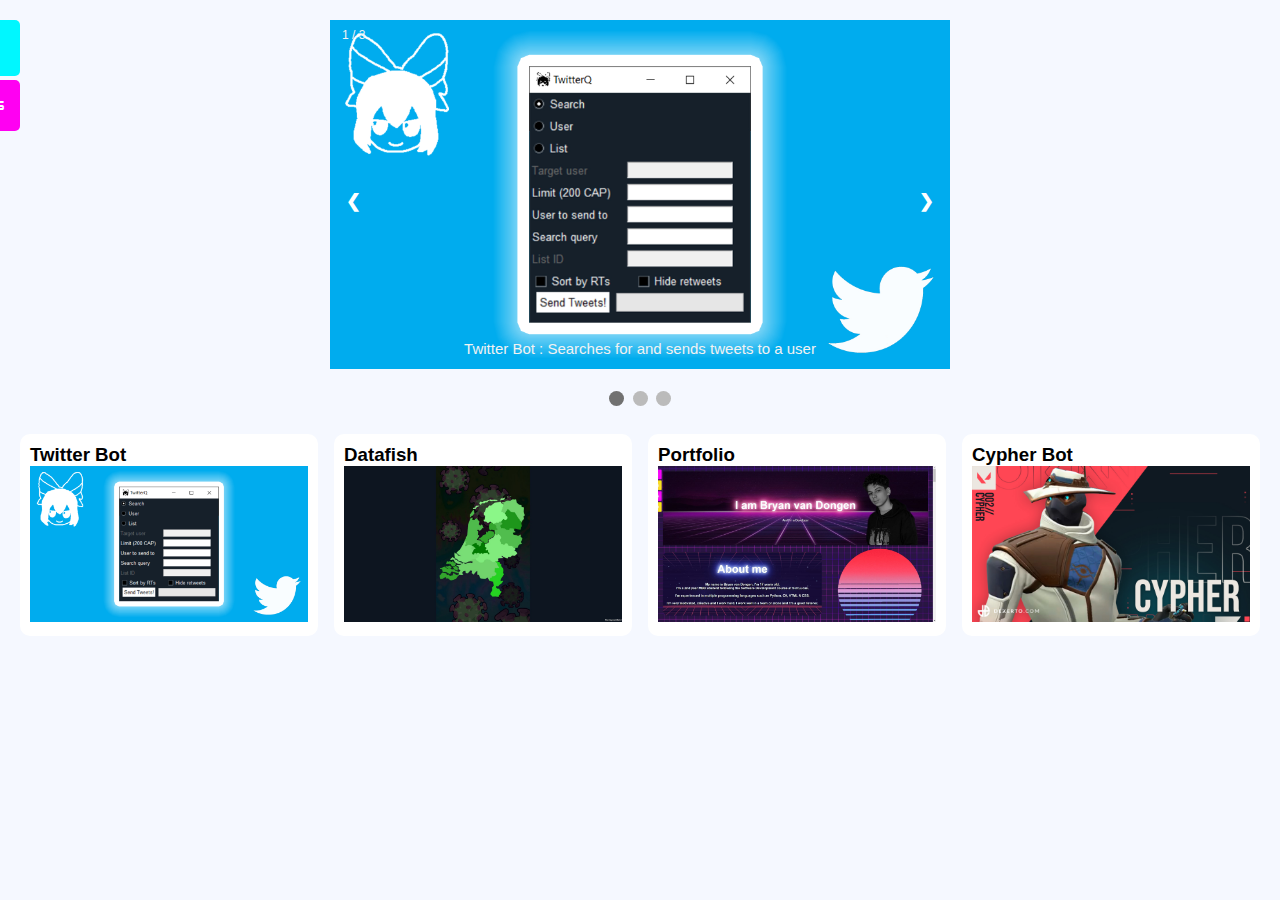
<file: projects.html>
<!DOCTYPE html>
<html lang=en></html>
<head>
    <meta charset="utf-8">
    <meta name="viewport" content="width=device-width, initial-scale=1">
    <title>Projects</title>
    <link href='https://fonts.googleapis.com/css?family=Aldrich' rel='stylesheet'>
</head>

<body>
    <link rel="stylesheet" href="HighVoltage.css">  
</body>

<style>

</style>

<div id="mySidenav" class="sidenav">
  <a href="index.html" id="about" style="font-family: 'Aldrich';">About</a>
  <a href="projects.html" id="projects" style="font-family: 'Aldrich'; font-size: 16px;">Projects</a>
</div>

<!-- Slideshow container -->
<div class="slideshow-container" style="width: 50%;">

  <!-- Full-width images with number and caption text -->
  <div class="mySlides fade">
    <div class="numbertext">1 / 3</div>
    <a href="projects/twitterbot.html"><img src="images/projects/twitterbot.jpg" alt="twitterbot img" style="width:100%"></a>
    <div class="text">Twitter Bot : Searches for and sends tweets to a user</div>
  </div>

  <div class="mySlides fade">
    <div class="numbertext">2 / 3</div>
    <a href="projects/datafish.html"><img src="images/projects/datafish.JPG" alt="datafish img" style="width:100%"></a>
    <div class="text">Datafish : Visualizes information about covid-19 in the netherlands</div>
  </div>

  <div class="mySlides fade">
    <div class="numbertext">3 / 3</div>
    <a href="projects/portfolio.html"><img src="images/projects/portfolio.JPG" alt="portfolio img" style="width:100%"></a>
    <div class="text">Portfolio : The site you're currently on</div>
  </div>

  <!-- Next and previous buttons -->
  <a class="prev" onclick="plusSlides(-1)">&#10094;</a>
  <a class="next" onclick="plusSlides(1)">&#10095;</a>
</div>
<br>

<!-- The dots/circles -->
<div style="text-align:center">
  <span class="dot" onclick="currentSlide(1)"></span>
  <span class="dot" onclick="currentSlide(2)"></span>
  <span class="dot" onclick="currentSlide(3)"></span>
</div>

<!-- Portfolio Gallery Grid -->
<div class="row">
  <div class="column">
    <div class="content">
      <h3>Twitter Bot</h3>
      <a href="projects/twitterbot.html"><img src="images/projects/twitterbot.jpg" alt="twitterbot img" style="width:100%"></a>
    </div>
  </div>
  <div class="column">
    <div class="content">
      <h3>Datafish</h3>
      <a href="projects/datafish.html"><img src="images/projects/datafish.JPG" alt="datafish img" style="width:100%"></a>
    </div>
  </div>
  <div class="column">
    <div class="content">
      <h3>Portfolio</h3>
      <a href="projects/portfolio.html"><img src="images/projects/portfolio.JPG" alt="portfolio img" style="width:100%"></a>
    </div>
  </div>
  <div class="column">
    <div class="content">
      <h3>Cypher Bot</h3>
      <a href="projects/cypherbot.html"><img src="images/projects/cypher.jpg" alt="cypherbot" style="width:100%"></a>
    </div>
  </div>
</div>

<!-- END MAIN -->
</div>

<script>
  var slideIndex = 1;
showSlides(slideIndex);

// Next/previous controls
function plusSlides(n) {
  showSlides(slideIndex += n);
}

// Thumbnail image controls
function currentSlide(n) {
  showSlides(slideIndex = n);
}

function showSlides(n) {
  var i;
  var slides = document.getElementsByClassName("mySlides");
  var dots = document.getElementsByClassName("dot");
  if (n > slides.length) {slideIndex = 1}
  if (n < 1) {slideIndex = slides.length}
  for (i = 0; i < slides.length; i++) {
      slides[i].style.display = "none";
  }
  for (i = 0; i < dots.length; i++) {
      dots[i].className = dots[i].className.replace(" active", "");
  }
  slides[slideIndex-1].style.display = "block";
  dots[slideIndex-1].className += " active";
}
</script>
</file>
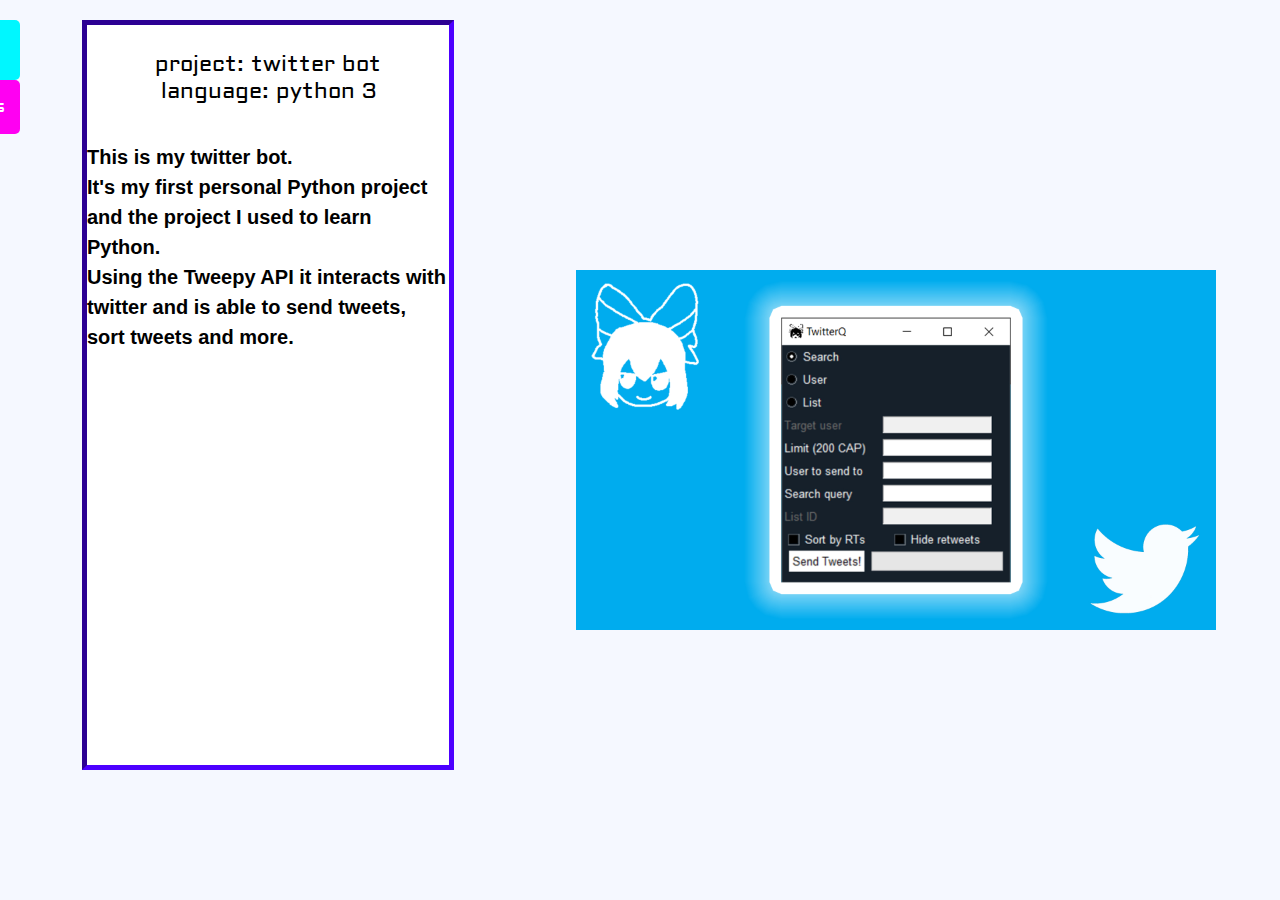
<file: twitterbot.html>
<!DOCTYPE html>
<html lang=en></html>
<head>
    <meta charset="utf-8">
    <meta name="viewport" content="width=device-width, initial-scale=1">
    <link rel="stylesheet" href="https://cdn.jsdelivr.net/npm/bootstrap@4.3.1/dist/css/bootstrap.min.css" integrity="sha384-ggOyR0iXCbMQv3Xipma34MD+dH/1fQ784/j6cY/iJTQUOhcWr7x9JvoRxT2MZw1T" crossorigin="anonymous">
    <script src="https://code.jquery.com/jquery-3.2.1.slim.min.js" integrity="sha384-KJ3o2DKtIkvYIK3UENzmM7KCkRr/rE9/Qpg6aAZGJwFDMVNA/GpGFF93hXpG5KkN" crossorigin="anonymous"></script>
    <script src="https://cdn.jsdelivr.net/npm/popper.js@1.12.9/dist/umd/popper.min.js" integrity="sha384-ApNbgh9B+Y1QKtv3Rn7W3mgPxhU9K/ScQsAP7hUibX39j7fakFPskvXusvfa0b4Q" crossorigin="anonymous"></script>
    <script src="https://cdn.jsdelivr.net/npm/bootstrap@4.0.0/dist/js/bootstrap.min.js" integrity="sha384-JZR6Spejh4U02d8jOt6vLEHfe/JQGiRRSQQxSfFWpi1MquVdAyjUar5+76PVCmYl" crossorigin="anonymous"></script>
    <link href='https://fonts.googleapis.com/css?family=Aldrich' rel='stylesheet'>
    <title>yogscast</title>
</head>

<body>
    <link rel="stylesheet" href="../HighVoltage.css"> 
    <div id="mySidenav" class="sidenav">
        <a href="../index.html" id="about" style="font-family: 'Aldrich';">About</a>
        <a href="../projects.html" id="projects" style="font-family: 'Aldrich'; font-size: 16px;">Projects</a>
      </div>

<div>
<img src="../images/projects/twitterbot.jpg" alt="twitterbot" class="center">
  </div>

<div class="projdiv">

    <h2 class="projhead">
        <br>
        project: twitter bot <br>
        language: python 3<br>
    </h2>

    <p class="projtext">
        <b>
            <br>
            This is my twitter bot. <br>
            It's my first personal Python project and the project I used to learn Python. <br>
            Using the Tweepy API it interacts with twitter and is able to send tweets, sort tweets and more.
        </b>
    </p>

</div>

</body>
</file>
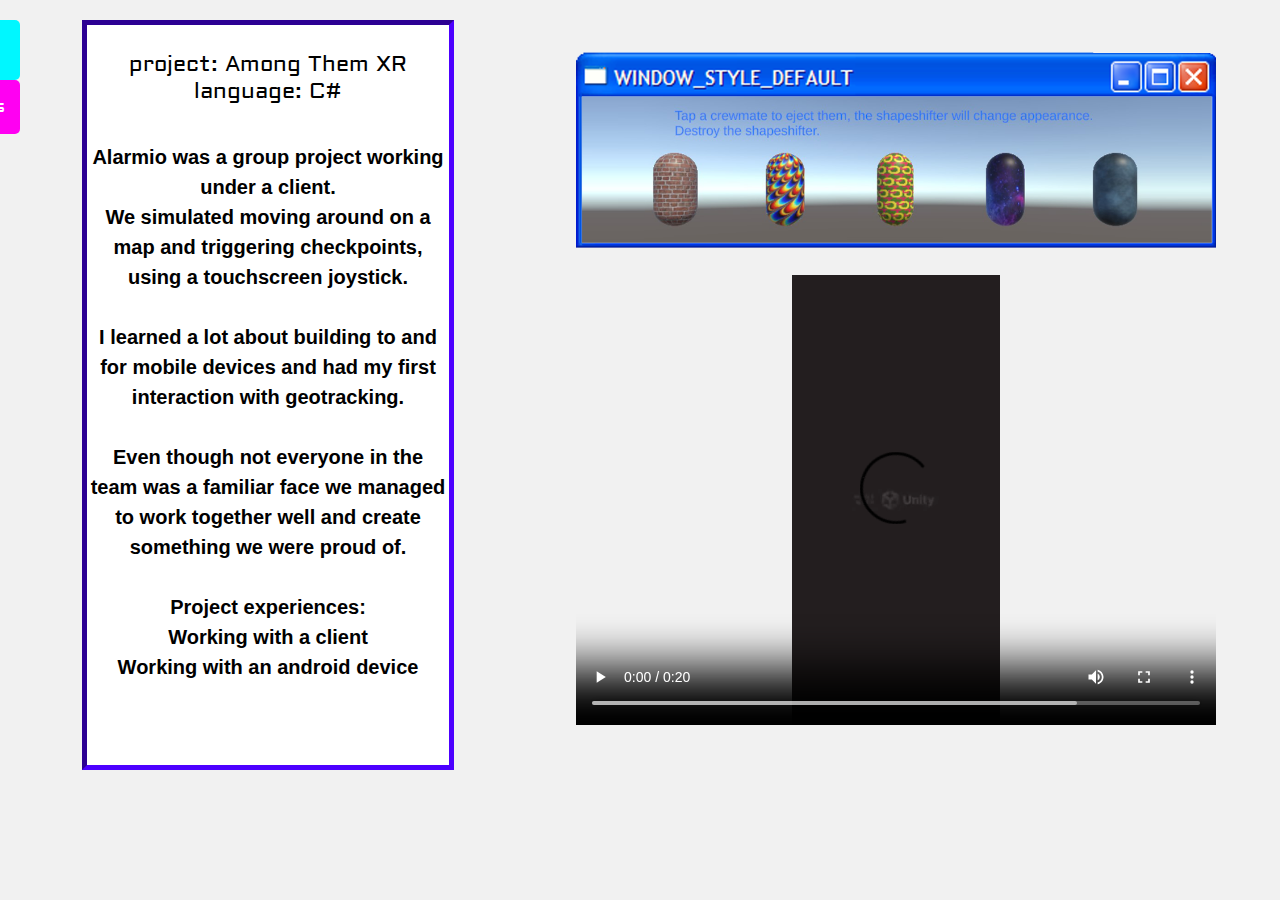
<file: projects/alarmio.html>
<!DOCTYPE html>
<html lang=en></html>
<head>
    <meta charset="utf-8">
    <meta name="viewport" content="width=device-width, initial-scale=1">
    <link rel="stylesheet" href="https://cdn.jsdelivr.net/npm/bootstrap@4.3.1/dist/css/bootstrap.min.css" integrity="sha384-ggOyR0iXCbMQv3Xipma34MD+dH/1fQ784/j6cY/iJTQUOhcWr7x9JvoRxT2MZw1T" crossorigin="anonymous">
    <script src="https://code.jquery.com/jquery-3.2.1.slim.min.js" integrity="sha384-KJ3o2DKtIkvYIK3UENzmM7KCkRr/rE9/Qpg6aAZGJwFDMVNA/GpGFF93hXpG5KkN" crossorigin="anonymous"></script>
    <script src="https://cdn.jsdelivr.net/npm/popper.js@1.12.9/dist/umd/popper.min.js" integrity="sha384-ApNbgh9B+Y1QKtv3Rn7W3mgPxhU9K/ScQsAP7hUibX39j7fakFPskvXusvfa0b4Q" crossorigin="anonymous"></script>
    <script src="https://cdn.jsdelivr.net/npm/bootstrap@4.0.0/dist/js/bootstrap.min.js" integrity="sha384-JZR6Spejh4U02d8jOt6vLEHfe/JQGiRRSQQxSfFWpi1MquVdAyjUar5+76PVCmYl" crossorigin="anonymous"></script>
    <link href='https://fonts.googleapis.com/css?family=Aldrich' rel='stylesheet'>
    <title>amongThem</title>
</head>

<body>
    <link rel="stylesheet" href="../HigherVoltage.css"> 
    <div id="mySidenav" class="sidenav">
        <a href="../index.html" id="about" style="font-family: 'Aldrich';">About</a>
        <a href="../projects.html" id="projects" style="font-family: 'Aldrich'; font-size: 16px;">Projects</a>
      </div>
    <div>
    <img src="../images/amongthem.png" alt="twitterbot" class="center" style="top: 150px;">
    <video src="../videos/alarmio.mp4" type="video/mp4" controls class="center" style="height: 50%; top: 500px;"></video>
    </div>

    <div class="projdiv">

        <h2 class="projhead">
            <br>
            project: Among Them XR <br>
            language: C#<br>
        </h2>

        <p class="projtext">
            <b>
                <br>
                Alarmio was a group project working under a client.<br>
                We simulated moving around on a map and triggering checkpoints, using a touchscreen joystick.<br><br>
                I learned a lot about building to and for mobile devices and had my first interaction with geotracking.<br>
                <br> Even though not everyone in the team was a familiar face we managed to work together well and create something we were proud of.
                <br><br><b>Project experiences:</b><br>
Working with a client<br>
Working with an android device

            
            </b>
        </p>

    </div>

</body>
</file>
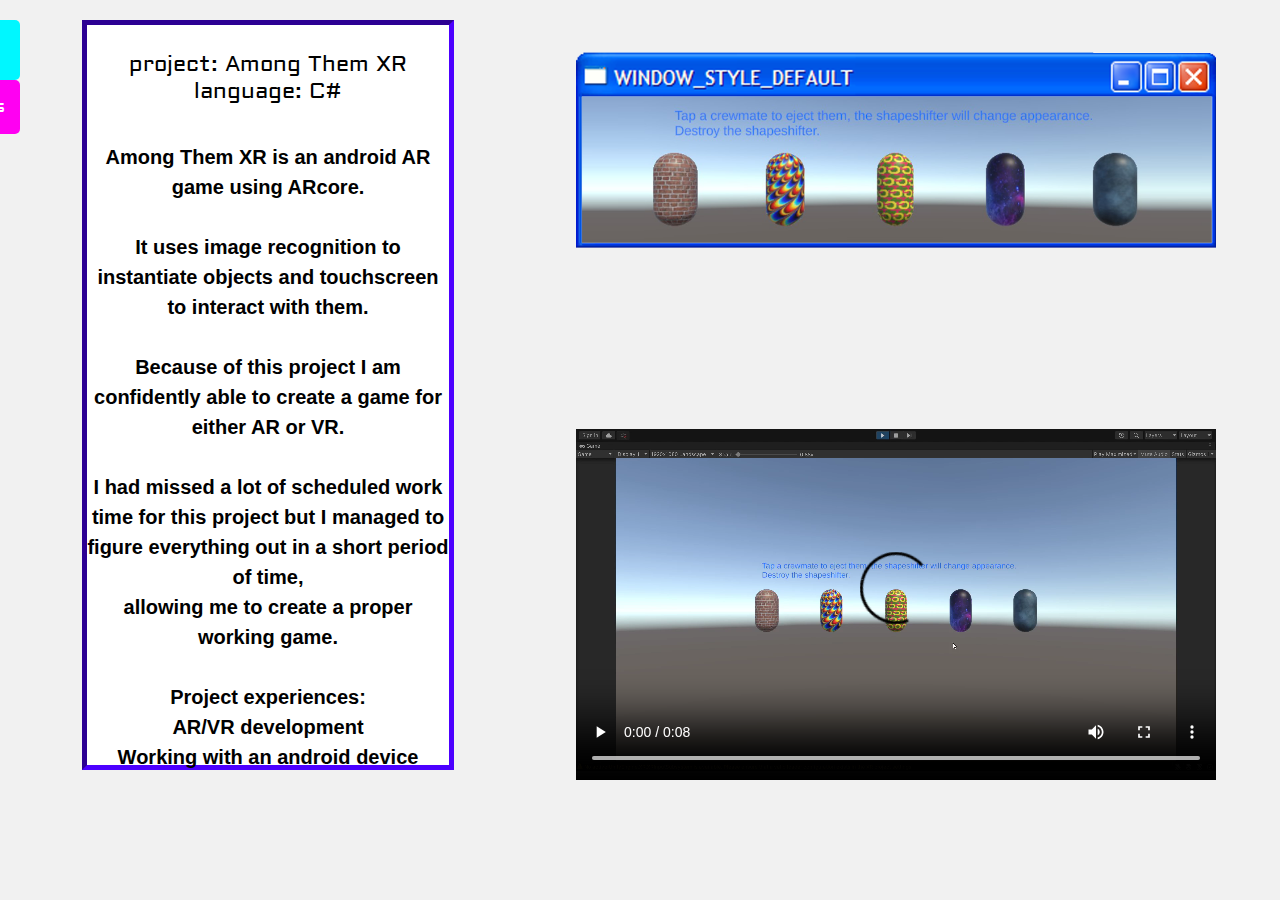
<file: projects/amongthem.html>
<!DOCTYPE html>
<html lang=en></html>
<head>
    <meta charset="utf-8">
    <meta name="viewport" content="width=device-width, initial-scale=1">
    <link rel="stylesheet" href="https://cdn.jsdelivr.net/npm/bootstrap@4.3.1/dist/css/bootstrap.min.css" integrity="sha384-ggOyR0iXCbMQv3Xipma34MD+dH/1fQ784/j6cY/iJTQUOhcWr7x9JvoRxT2MZw1T" crossorigin="anonymous">
    <script src="https://code.jquery.com/jquery-3.2.1.slim.min.js" integrity="sha384-KJ3o2DKtIkvYIK3UENzmM7KCkRr/rE9/Qpg6aAZGJwFDMVNA/GpGFF93hXpG5KkN" crossorigin="anonymous"></script>
    <script src="https://cdn.jsdelivr.net/npm/popper.js@1.12.9/dist/umd/popper.min.js" integrity="sha384-ApNbgh9B+Y1QKtv3Rn7W3mgPxhU9K/ScQsAP7hUibX39j7fakFPskvXusvfa0b4Q" crossorigin="anonymous"></script>
    <script src="https://cdn.jsdelivr.net/npm/bootstrap@4.0.0/dist/js/bootstrap.min.js" integrity="sha384-JZR6Spejh4U02d8jOt6vLEHfe/JQGiRRSQQxSfFWpi1MquVdAyjUar5+76PVCmYl" crossorigin="anonymous"></script>
    <link href='https://fonts.googleapis.com/css?family=Aldrich' rel='stylesheet'>
    <title>amongThem</title>
</head>

<body>
    <link rel="stylesheet" href="../HigherVoltage.css"> 
    <div id="mySidenav" class="sidenav">
        <a href="../index.html" id="about" style="font-family: 'Aldrich';">About</a>
        <a href="../projects.html" id="projects" style="font-family: 'Aldrich'; font-size: 16px;">Projects</a>
      </div>
    <div>
    <img src="../images/amongthem.png" alt="twitterbot" class="center" style="top: 150px;">
    <video src="../videos/sus.mp4" type="video/mp4" controls class="center" style="height: 40%; top: 600px;"></video>
    </div>

    <div class="projdiv">

        <h2 class="projhead">
            <br>
            project: Among Them XR <br>
            language: C#<br>
        </h2>

        <p class="projtext">
            <b>
                <br>
                Among Them XR is an android AR game using ARcore.<br><br>
                It uses image recognition to instantiate objects and touchscreen to interact with them.<br><br>
                Because of this project I am confidently able to create a game for either AR or VR.<br><br>
                I had missed a lot of scheduled work time for this project but I managed to figure everything out in a short period of time,<br> 
                allowing me to create a proper working game.

                
                <br><br><b>Project experiences:</b><br>
AR/VR development<br>
Working with an android device

            
            </b>
        </p>

    </div>

</body>
</file>
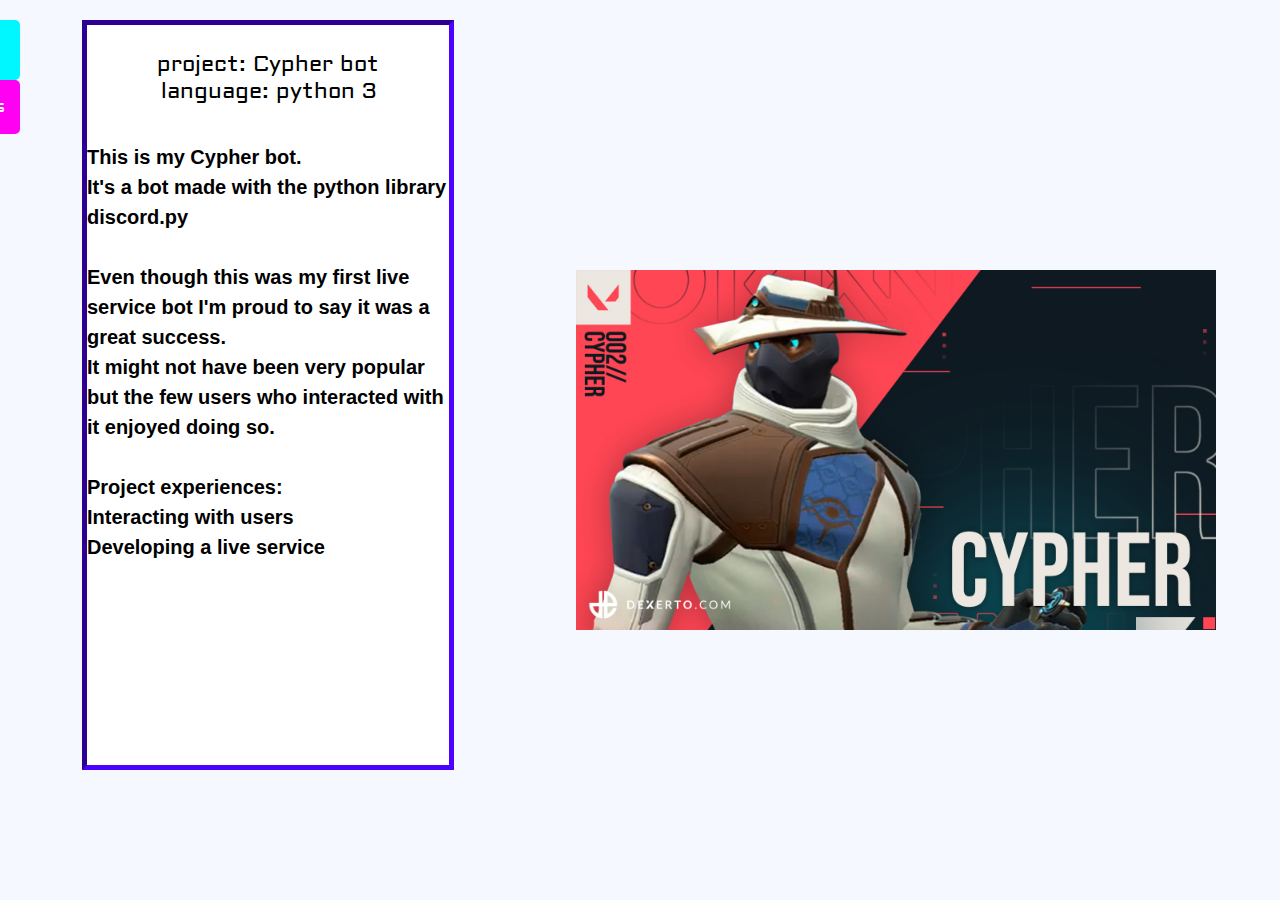
<file: projects/cypherbot.html>
<!DOCTYPE html>
<html lang=en></html>
<head>
    <meta charset="utf-8">
    <meta name="viewport" content="width=device-width, initial-scale=1">
    <link rel="stylesheet" href="https://cdn.jsdelivr.net/npm/bootstrap@4.3.1/dist/css/bootstrap.min.css" integrity="sha384-ggOyR0iXCbMQv3Xipma34MD+dH/1fQ784/j6cY/iJTQUOhcWr7x9JvoRxT2MZw1T" crossorigin="anonymous">
    <script src="https://code.jquery.com/jquery-3.2.1.slim.min.js" integrity="sha384-KJ3o2DKtIkvYIK3UENzmM7KCkRr/rE9/Qpg6aAZGJwFDMVNA/GpGFF93hXpG5KkN" crossorigin="anonymous"></script>
    <script src="https://cdn.jsdelivr.net/npm/popper.js@1.12.9/dist/umd/popper.min.js" integrity="sha384-ApNbgh9B+Y1QKtv3Rn7W3mgPxhU9K/ScQsAP7hUibX39j7fakFPskvXusvfa0b4Q" crossorigin="anonymous"></script>
    <script src="https://cdn.jsdelivr.net/npm/bootstrap@4.0.0/dist/js/bootstrap.min.js" integrity="sha384-JZR6Spejh4U02d8jOt6vLEHfe/JQGiRRSQQxSfFWpi1MquVdAyjUar5+76PVCmYl" crossorigin="anonymous"></script>
    <link href='https://fonts.googleapis.com/css?family=Aldrich' rel='stylesheet'>
    <title>yogscast</title>
</head>

<body>
    <link rel="stylesheet" href="../HighVoltage.css"> 
    <div id="mySidenav" class="sidenav">
        <a href="../index.html" id="about" style="font-family: 'Aldrich';">About</a>
        <a href="../projects.html" id="projects" style="font-family: 'Aldrich'; font-size: 16px;">Projects</a>
      </div>
<div>
<img src="../images/projects/cypher.jpg" alt="twitterbot" class="center">
  </div>

<div class="projdiv">

    <h2 class="projhead">
        <br>
        project: Cypher bot <br>
        language: python 3<br>
    </h2>

    <p class="projtext">
        <b>
            <br>
            This is my Cypher bot. <br>
            It's a bot made with the python library discord.py<br><br>
            Even though this was my first live service bot I'm proud to say it was a great success.<br>
            It might not have been very popular but the few users who interacted with it enjoyed doing so.
            <br><br><b>Project experiences:</b><br>
Interacting with users<br>
Developing a live service

        </b>
    </p>

</div>

</body>
</file>
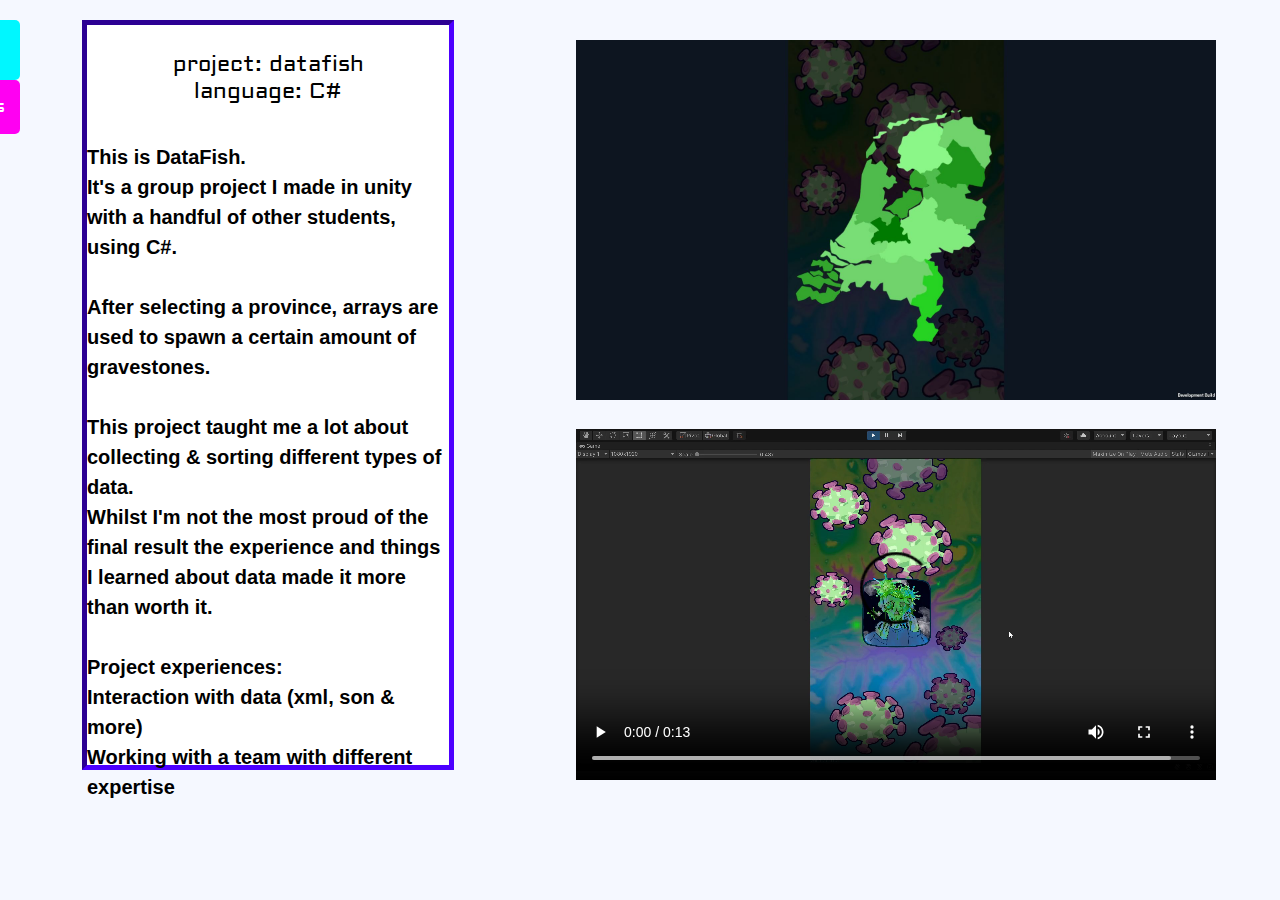
<file: projects/datafish.html>
<!DOCTYPE html>
<html lang=en></html>
<head>
    <meta charset="utf-8">
    <meta name="viewport" content="width=device-width, initial-scale=1">
    <link rel="stylesheet" href="https://cdn.jsdelivr.net/npm/bootstrap@4.3.1/dist/css/bootstrap.min.css" integrity="sha384-ggOyR0iXCbMQv3Xipma34MD+dH/1fQ784/j6cY/iJTQUOhcWr7x9JvoRxT2MZw1T" crossorigin="anonymous">
    <script src="https://code.jquery.com/jquery-3.2.1.slim.min.js" integrity="sha384-KJ3o2DKtIkvYIK3UENzmM7KCkRr/rE9/Qpg6aAZGJwFDMVNA/GpGFF93hXpG5KkN" crossorigin="anonymous"></script>
    <script src="https://cdn.jsdelivr.net/npm/popper.js@1.12.9/dist/umd/popper.min.js" integrity="sha384-ApNbgh9B+Y1QKtv3Rn7W3mgPxhU9K/ScQsAP7hUibX39j7fakFPskvXusvfa0b4Q" crossorigin="anonymous"></script>
    <script src="https://cdn.jsdelivr.net/npm/bootstrap@4.0.0/dist/js/bootstrap.min.js" integrity="sha384-JZR6Spejh4U02d8jOt6vLEHfe/JQGiRRSQQxSfFWpi1MquVdAyjUar5+76PVCmYl" crossorigin="anonymous"></script>
    <link href='https://fonts.googleapis.com/css?family=Aldrich' rel='stylesheet'>
    <title>yogscast</title>
</head>

<body>
    <link rel="stylesheet" href="../HighVoltage.css"> 
    <div id="mySidenav" class="sidenav">
        <a href="../index.html" id="about" style="font-family: 'Aldrich';">About</a>
        <a href="../projects.html" id="projects" style="font-family: 'Aldrich'; font-size: 16px;">Projects</a>
      </div>

<div>
    <img src="../images/projects/datafish.JPG" alt="twitterbot" class="center" style="top: 220px;">
    <video src="../videos/data.mp4" type="video/mp4" controls class="center" style="height: 40%; top: 600px;"></video>
  </div>

<div class="projdiv">

    <h2 class="projhead">
        <br>
        project: datafish <br>
        language: C#<br>
    </h2>

    <p class="projtext">
        <b>
            <br>
            This is DataFish. <br>
            It's a group project I made in unity with a handful of other students, using C#.<br><br>
            After selecting a province, arrays are used to spawn a certain amount of gravestones.<br><br>
            This project taught me a lot about collecting & sorting different types of data.<br>
            Whilst I'm not the most proud of the final result the experience and things I learned about data made it more than worth it.
            <br><br><b>Project experiences:</b><br>
Interaction with data (xml, son & more) <br>
Working with a team with different expertise 

        </b>
    </p>

</div>

</body>
</file>
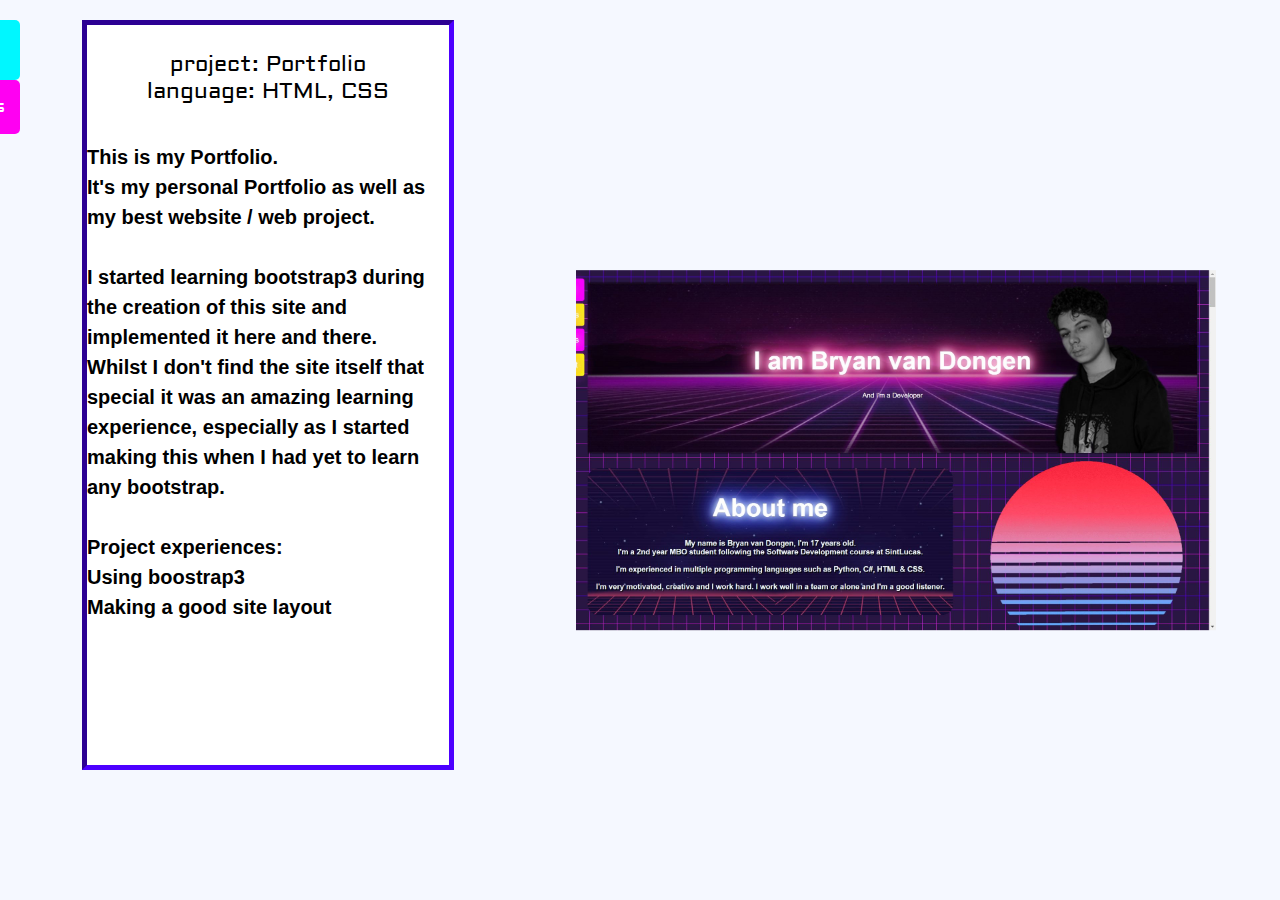
<file: projects/portfolio.html>
<!DOCTYPE html>
<html lang=en></html>
<head>
    <meta charset="utf-8">
    <meta name="viewport" content="width=device-width, initial-scale=1">
    <link rel="stylesheet" href="https://cdn.jsdelivr.net/npm/bootstrap@4.3.1/dist/css/bootstrap.min.css" integrity="sha384-ggOyR0iXCbMQv3Xipma34MD+dH/1fQ784/j6cY/iJTQUOhcWr7x9JvoRxT2MZw1T" crossorigin="anonymous">
    <script src="https://code.jquery.com/jquery-3.2.1.slim.min.js" integrity="sha384-KJ3o2DKtIkvYIK3UENzmM7KCkRr/rE9/Qpg6aAZGJwFDMVNA/GpGFF93hXpG5KkN" crossorigin="anonymous"></script>
    <script src="https://cdn.jsdelivr.net/npm/popper.js@1.12.9/dist/umd/popper.min.js" integrity="sha384-ApNbgh9B+Y1QKtv3Rn7W3mgPxhU9K/ScQsAP7hUibX39j7fakFPskvXusvfa0b4Q" crossorigin="anonymous"></script>
    <script src="https://cdn.jsdelivr.net/npm/bootstrap@4.0.0/dist/js/bootstrap.min.js" integrity="sha384-JZR6Spejh4U02d8jOt6vLEHfe/JQGiRRSQQxSfFWpi1MquVdAyjUar5+76PVCmYl" crossorigin="anonymous"></script>
    <link href='https://fonts.googleapis.com/css?family=Aldrich' rel='stylesheet'>
    <title>yogscast</title>
</head>

<body>
    <link rel="stylesheet" href="../HighVoltage.css"> 
    <div id="mySidenav" class="sidenav">
        <a href="../index.html" id="about" style="font-family: 'Aldrich';">About</a>
        <a href="../projects.html" id="projects" style="font-family: 'Aldrich'; font-size: 16px;">Projects</a>
      </div>

<div>
<img src="../images/projects/portfolio.JPG" alt="portfolio" class="center">
  </div>

<div class="projdiv">

    <h2 class="projhead">
        <br>
        project: Portfolio <br>
        language: HTML, CSS<br>
    </h2>

    <p class="projtext">
        <b>
            <br>
            This is my Portfolio. <br>
            It's my personal Portfolio as well as my best website / web project.<br><br>
            I started learning bootstrap3 during the creation of this site and implemented it here and there.<br>
            Whilst I don't find the site itself that special it was an amazing learning experience, especially as I started making this when I had yet to learn any bootstrap.
            <br><br><b>Project experiences:</b><br>
Using boostrap3 <br>
Making a good site layout

        </b>
    </p>

</div>

</body>
</file>
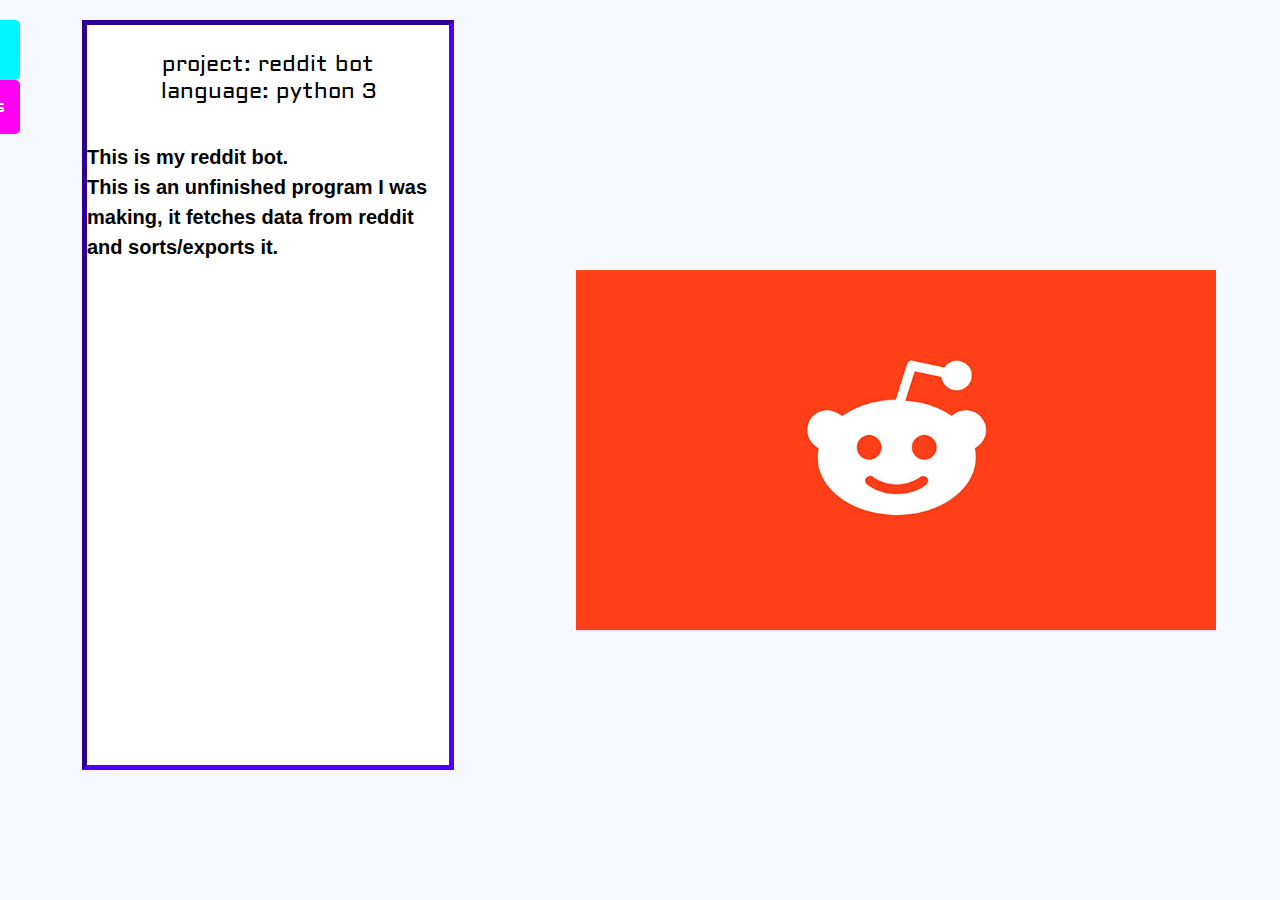
<file: projects/redditbot.html>
<!DOCTYPE html>
<html lang=en></html>
<head>
    <meta charset="utf-8">
    <meta name="viewport" content="width=device-width, initial-scale=1">
    <link rel="stylesheet" href="https://cdn.jsdelivr.net/npm/bootstrap@4.3.1/dist/css/bootstrap.min.css" integrity="sha384-ggOyR0iXCbMQv3Xipma34MD+dH/1fQ784/j6cY/iJTQUOhcWr7x9JvoRxT2MZw1T" crossorigin="anonymous">
    <script src="https://code.jquery.com/jquery-3.2.1.slim.min.js" integrity="sha384-KJ3o2DKtIkvYIK3UENzmM7KCkRr/rE9/Qpg6aAZGJwFDMVNA/GpGFF93hXpG5KkN" crossorigin="anonymous"></script>
    <script src="https://cdn.jsdelivr.net/npm/popper.js@1.12.9/dist/umd/popper.min.js" integrity="sha384-ApNbgh9B+Y1QKtv3Rn7W3mgPxhU9K/ScQsAP7hUibX39j7fakFPskvXusvfa0b4Q" crossorigin="anonymous"></script>
    <script src="https://cdn.jsdelivr.net/npm/bootstrap@4.0.0/dist/js/bootstrap.min.js" integrity="sha384-JZR6Spejh4U02d8jOt6vLEHfe/JQGiRRSQQxSfFWpi1MquVdAyjUar5+76PVCmYl" crossorigin="anonymous"></script>
    <link href='https://fonts.googleapis.com/css?family=Aldrich' rel='stylesheet'>
    <title>yogscast</title>
</head>

<body>
    <link rel="stylesheet" href="../HighVoltage.css"> 
    <div id="mySidenav" class="sidenav">
        <a href="../index.html" id="about" style="font-family: 'Aldrich';">About</a>
        <a href="../projects.html" id="projects" style="font-family: 'Aldrich'; font-size: 16px;">Projects</a>
      </div>

<div>
<img src="../images/projects/reddit.jpeg" alt="twitterbot" class="center">
  </div>

<div class="projdiv">

    <h2 class="projhead">
        <br>
        project: reddit bot <br>
        language: python 3<br>
    </h2>

    <p class="projtext">
        <b>
            <br>
            This is my reddit bot. <br>
            This is an unfinished program I was making, it fetches data from reddit and sorts/exports it.
        </b>
    </p>

</div>

</body>
</file>
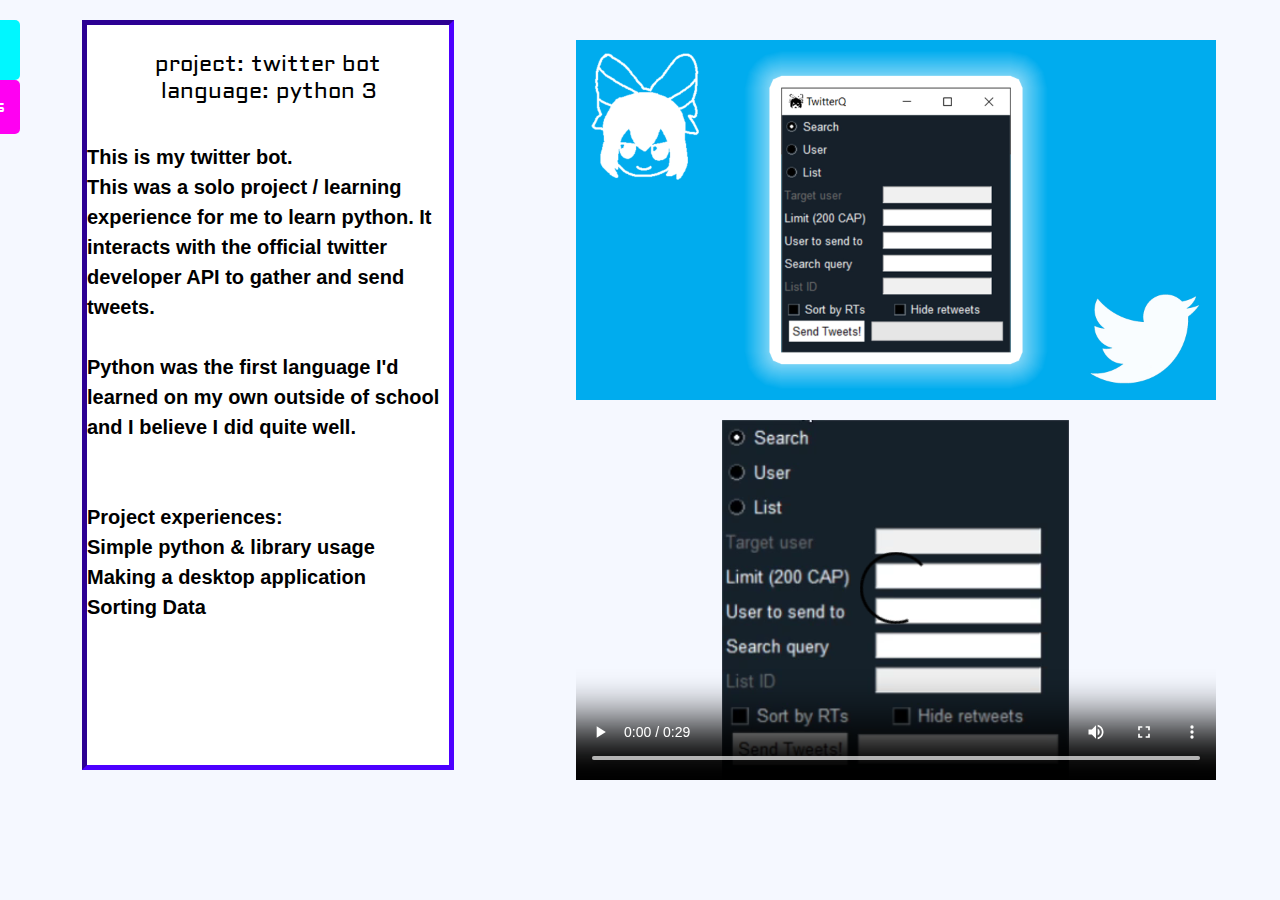
<file: projects/twitterbot.html>
<!DOCTYPE html>
<html lang=en></html>
<head>
    <meta charset="utf-8">
    <meta name="viewport" content="width=device-width, initial-scale=1">
    <link rel="stylesheet" href="https://cdn.jsdelivr.net/npm/bootstrap@4.3.1/dist/css/bootstrap.min.css" integrity="sha384-ggOyR0iXCbMQv3Xipma34MD+dH/1fQ784/j6cY/iJTQUOhcWr7x9JvoRxT2MZw1T" crossorigin="anonymous">
    <script src="https://code.jquery.com/jquery-3.2.1.slim.min.js" integrity="sha384-KJ3o2DKtIkvYIK3UENzmM7KCkRr/rE9/Qpg6aAZGJwFDMVNA/GpGFF93hXpG5KkN" crossorigin="anonymous"></script>
    <script src="https://cdn.jsdelivr.net/npm/popper.js@1.12.9/dist/umd/popper.min.js" integrity="sha384-ApNbgh9B+Y1QKtv3Rn7W3mgPxhU9K/ScQsAP7hUibX39j7fakFPskvXusvfa0b4Q" crossorigin="anonymous"></script>
    <script src="https://cdn.jsdelivr.net/npm/bootstrap@4.0.0/dist/js/bootstrap.min.js" integrity="sha384-JZR6Spejh4U02d8jOt6vLEHfe/JQGiRRSQQxSfFWpi1MquVdAyjUar5+76PVCmYl" crossorigin="anonymous"></script>
    <link href='https://fonts.googleapis.com/css?family=Aldrich' rel='stylesheet'>
    <title>yogscast</title>
</head>

<body>
    <link rel="stylesheet" href="../HighVoltage.css"> 
    <div id="mySidenav" class="sidenav">
        <a href="../index.html" id="about" style="font-family: 'Aldrich';">About</a>
        <a href="../projects.html" id="projects" style="font-family: 'Aldrich'; font-size: 16px;">Projects</a>
      </div>

<div>
    <img src="../images/projects/twitterbot.jpg" alt="twitterbot" class="center" style="top: 220px;">
    <video src="../videos/twt.mp4" type="video/mp4" controls class="center" style="height: 40%; top: 600px;"></video>
  </div>

<div class="projdiv">

    <h2 class="projhead">
        <br>
        project: twitter bot <br>
        language: python 3<br>
    </h2>

    <p class="projtext">
        <b>
            <br>
            This is my twitter bot. <br>
            This was a solo project / learning experience for me to learn python. 

            It interacts with the official twitter developer API to gather and send tweets.<br><br>

            Python was the first language I'd learned on my own outside of school and I believe I did quite well.<br>
            

            <br><br><b>Project experiences:</b><br>
Simple python & library usage <br> 
Making a desktop application<br> 
Sorting Data


        </b>
    </p>

</div>

</body>
</file>
<file: HighVoltage.css>
body {
    
  background-image: url('https://htmlcolorcodes.com/assets/images/colors/purple-color-solid-background-1920x1080.png');
  
   background-size: cover;
 }

 body, html {
    height: 100%;
}

.logo{
  transform: scale(0.3);
}

.paradom{ 
  color: rgb(0, 0, 0); 
  background-color: aliceblue; 
  border-color: #4500e7;
  border-style: inset; 
  border-width: 5px;
  text-align: center;
}

.parasub{
  color: aliceblue; 
  text-align: center;
  font-size: 18px;
  text-shadow: 2px 2px #000000;
}

.lain{
  position: absolute;
  left: auto;
  top: 55%;
  background-image: linear-gradient(rgba(0, 0, 0, 0.2), rgba(0, 0, 0, 0.2)), url('');
  border-radius: 25px;
  padding: 20px;
}

.skills{
  position: absolute;
  left: auto;
  top: 100%;
  background-image: linear-gradient(rgba(0, 0, 0, 0.2), rgba(0, 0, 0, 0.2)), url('');
  border-radius: 25px;
  padding: 20px;
  max-width: 700px;
}

.thewired{
  background-image: linear-gradient(rgba(0, 0, 0, 0.2), rgba(0, 0, 0, 0.2)), url('');
  color: aliceblue;
  width: 35%;
  top: 55%;
  position: absolute;
  right: 3%;
  border-radius: 25px;
}

.center {
  margin: 0;
  position: absolute;
  top: 50%;
  left: 70%;
  -ms-transform: translate(-50%, -50%);
  transform: translate(-50%, -50%);
  width: 50%;
}

.projdiv {
  width: 30%; 
  position: relative; 
  left: 5%;
  border-color: #4500e7;
  border-style: inset; 
  border-width: 5px;
  background-color: rgb(255, 255, 255);
  height: 750px;
}

.projhead {
  color: black; 
  position: relative; 
  text-align: center;
  font-family: 'Aldrich';font-size: 22px;
}

.projtext {
  color: black; 
  position: relative; 
  text-align: left;
  font-size: 20px;
  font-family:Arial, Helvetica, sans-serif
}

.logocontainer {
  right: 0px;
}

.logo {
  width: 100%;
  transform: scale(1);
}

.retrogif {
  position: absolute;
  right: 100px;
  width: 35%;
  top: 80%;
}




/* HERO IMAGE */

.hero-image {
  /* Use "linear-gradient" to add a darken background effect to the image (photographer.jpg). This will make the text easier to read */
  background-image: url("images/xp1.jpg");

  /* Set a specific height */
  height: 50%;

  /* Position and center the image to scale nicely on all screens */
  background-position: center;
  background-repeat: no-repeat;
  background-size: cover;
  position: relative;

  border-style: inset;
  border-color: #00000059;

  border-radius: 0%;
}

/* Place text in the middle of the image */
.hero-text {
  text-align: center;
  position: absolute;
  top: 50%;
  left: 50%;
  transform: translate(-50%, -50%);
  color: white;
}

/* Page content */
.content {
  padding: 16px;
  border-radius: 10px;
}

/* The sticky class is added to the navbar with JS when it reaches its scroll position */
.sticky {
  position: fixed;
  top: 0;
  width: 100%;
}

/* Add some top padding to the page content to prevent sudden quick movement (as the navigation bar gets a new position at the top of the page (position:fixed and top:0) */
.sticky + .content {
  padding-top: 60px;
}

* {
  box-sizing: border-box;
}

body {
  background-color: #f1f1f1;
  padding: 20px;
  font-family: Arial;
}

/* Center website */
.main {
  max-width: 1000px;
  margin: auto;
}

h1 {
  font-size: 50px;
  word-break: break-all;
}

.row {
  margin: 8px -16px;
}

/* Add padding BETWEEN each column (if you want) */
.row,
.row > .column {
  padding: 8px;
}

/* Create four equal columns that floats next to each other */
.column {
  float: left;
  width: 25%;
}

/* Clear floats after rows */
.row:after {
  content: "";
  display: table;
  clear: both;
}

/* Content */
.content {
  background-color: white;
  padding: 10px;
}

/* Responsive layout - makes a two column-layout instead of four columns */
@media screen and (max-width: 900px) {
  .column {
    width: 50%;
  }
}

/* Responsive layout - makes the two columns stack on top of each other instead of next to each other */
@media screen and (max-width: 600px) {
  .column {
    width: 100%;
  }
}

* {box-sizing:border-box}

/* Slideshow container */
.slideshow-container {
  max-width: 1000px;
  position: relative;
  margin: auto;
}

/* Hide the images by default */
.mySlides {
  display: none;
}

/* Next & previous buttons */
.prev, .next {
  cursor: pointer;
  position: absolute;
  top: 50%;
  width: auto;
  margin-top: -22px;
  padding: 16px;
  color: white;
  font-weight: bold;
  font-size: 18px;
  transition: 0.6s ease;
  border-radius: 0 3px 3px 0;
  user-select: none;
}

/* Position the "next button" to the right */
.next {
  right: 0;
  border-radius: 3px 0 0 3px;
}

/* On hover, add a black background color with a little bit see-through */
.prev:hover, .next:hover {
  background-color: rgba(0,0,0,0.8);
}

/* Caption text */
.text {
  color: #f2f2f2;
  font-size: 15px;
  padding: 8px 12px;
  position: absolute;
  bottom: 8px;
  width: 100%;
  text-align: center;
}

/* Number text (1/3 etc) */
.numbertext {
  color: #f2f2f2;
  font-size: 12px;
  padding: 8px 12px;
  position: absolute;
  top: 0;
}

/* The dots/bullets/indicators */
.dot {
  cursor: pointer;
  height: 15px;
  width: 15px;
  margin: 0 2px;
  background-color: #bbb;
  border-radius: 50%;
  display: inline-block;
  transition: background-color 0.6s ease;
}

.active, .dot:hover {
  background-color: #717171;
}

/* Fading animation */
.fade {
  -webkit-animation-name: fade;
  -webkit-animation-duration: 1.5s;
  animation-name: fade;
  animation-duration: 1.5s;
}

@-webkit-keyframes fade {
  from {opacity: .4}
  to {opacity: 1}
}

@keyframes fade {
  from {opacity: .4}
  to {opacity: 1}
}

.glow {
  font-size: 52px;
  color: #fff;
  text-align: center;
  -webkit-animation: glow 1s ease-in-out infinite alternate;
  -moz-animation: glow 1s ease-in-out infinite alternate;
  animation: glow 1s ease-in-out infinite alternate;
}

.glow1 {
  font-size: 52px;
  color: #fff;
  text-align: center;
  -webkit-animation: glow1 1s ease-in-out infinite alternate;
  -moz-animation: glow1 1s ease-in-out infinite alternate;
  animation: glow1 1s ease-in-out infinite alternate;
}

.glow2 {
  font-size: 52px;
  color: #fff;
  text-align: center;
  -webkit-animation: glow2 1s ease-in-out infinite alternate;
  -moz-animation: glow2 1s ease-in-out infinite alternate;
  animation: glow2 1s ease-in-out infinite alternate;
}

@-webkit-keyframes glow {
  from {
    text-shadow: 0 0 10px #fff, 0 0 20px #fff, 0 0 30px #e60073, 0 0 40px #e60073, 0 0 50px #e60073, 0 0 60px #e60073, 0 0 70px #e60073;
  }
  to {
    text-shadow: 0 0 20px #fff, 0 0 30px #ff4da6, 0 0 40px #ff4da6, 0 0 50px #ff4da6, 0 0 60px #ff4da6, 0 0 70px #ff4da6, 0 0 80px #ff4da6;
  }
}

@-webkit-keyframes glow1 {
  from {
    text-shadow: 0 0 10px #fff, 0 0 20px #fff, 0 0 30px #001aff, 0 0 40px #0077e6, 0 0 50px #00b8e6, 0 0 60px #009de6, 0 0 70px #001aaf;
  }
  to {
    text-shadow: 0 0 20px #fff, 0 0 30px #79e0ff, 0 0 40px #504dff, 0 0 50px #4d2eff, 0 0 60px #7023ff, 0 0 70px #5f4dff, 0 0 80px #1028b1;
  }
}

@-webkit-keyframes glow2 {
  from {
    text-shadow: 0 0 10px #fff, 0 0 20px #fff, 0 0 30px #ff520d, 0 0 40px #f1591d, 0 0 50px #e68200, 0 0 60px #f19f24, 0 0 70px #f37208;
  }
  to {
    text-shadow: 0 0 20px #fff, 0 0 30px #ff8dd9, 0 0 40px #ff5bc8, 0 0 50px #e75ca1, 0 0 60px #c910aa, 0 0 70px #c713af, 0 0 80px #eb3cc5;
  }
}

/* Style the links inside the sidenav */
#mySidenav a {
  position: absolute; /* Position them relative to the browser window */
  left: -80px; /* Position them outside of the screen */
  transition: 0.3s; /* Add transition on hover */
  padding: 15px; /* 15px padding */
  width: 100px; /* Set a specific width */
  text-decoration: none; /* Remove underline */
  font-size: 20px; /* Increase font size */
  color: white; /* White text color */
  border-radius: 0 5px 5px 0; /* Rounded corners on the top right and bottom right side */
}

#mySidenav a:hover {
  left: 0; /* On mouse-over, make the elements appear as they should */
}

/* The about link: 20px from the top with a green background */
#about {
  top: 20px;
  background-color: #00f7ff;
}

#projects {
  top: 80px;
  background-color: #ff00f2; /* Blue */
}

#blog {
  top: 140px;
  background-color: #f700ff; /* Red */
}

#contact {
  top: 200px;
  background-color: #fbff00 /* Light Black */
}

/* Make sure that padding behaves as expected */
* {box-sizing:border-box}

* {
  padding: 0;
  margin: 0;
  box-sizing: border-box;
}
body {
  background-color: #f5f8ff;
}
#cookiePopup {
  background-color: #ffffff;
  position: absolute;
  font-size: 14px;
  width: 70vw;
  max-width: 42.85em;
  box-shadow: 0 0 2em rgba(5, 0, 31, 0.15);
  font-family: "Poppins", sans-serif;
  text-align: justify;
  line-height: 1.8em;
  padding: 2em 1.4em;
  border-radius: 6px;
  transition: all 0.5s ease-in;
}
#cookiePopup img {
  display: block;
  width: 3.75em;
  transform: translateZ(0);
  position: relative;
  margin: auto;
}
#cookiePopup p {
  text-align: center;
  margin: 1.4em 0;
}
#cookiePopup button {
  background-color: #6859fe;
  border: none;
  color: #ffffff;
  font-size: 1.2em;
  padding: 1em 1.4em;
  display: block;
  position: relative;
  margin: auto;
  border-radius: 5px;
}
#cookiePopup a {
  color: #6859fe;
}
.hide {
  visibility: hidden;
  bottom: 0;
  right: 2em;
}
.show {
  visibility: visible;
  bottom: 2em;
  right: 2em;
}
@media only screen and (max-width: 37.5em) {
  #cookiePopup {
    width: 100%;
  }
  .hide {
    bottom: 2em;
    right: 0;
  }
  .show {
    right: 0;
    bottom: 0;
  }
}




/* I am so confused...
</file>
<file: HigherVoltage.css>
body {
    
  background-image: linear-gradient(rgba(0, 0, 0, 0), rgba(0, 0, 0, 0)), url('https://images2.alphacoders.com/941/thumb-1920-941898.jpg');
  
   background-size: cover; 
 }

 body, html {
    height: 100%;
}

.logo{
  transform: scale(0.3);
}

.paradom{ 
  color: rgb(0, 0, 0); 
  background-color: aliceblue; 
  border-color: #4500e7;
  border-style: inset; 
  border-width: 5px;
  text-align: center;
}

.parasub{
  color: aliceblue; 
  text-align: center;
  font-size: 18px;
  text-shadow: 2px 2px #000000;
}

.lain{
  position: absolute;
  left: auto;
  top: 55%;
  background-image: linear-gradient(rgba(0, 0, 0, 0.2), rgba(0, 0, 0, 0.2)), url('images/vapor.jpg');
  border-radius: 25px;
  padding: 20px;
}

.skills{
  position: absolute;
  left: auto;
  top: 100%;
  background-image: linear-gradient(rgba(0, 0, 0, 0.2), rgba(0, 0, 0, 0.2)), url('images/vapor.jpg');
  border-radius: 25px;
  padding: 20px;
  max-width: 700px;
}

.thewired{
  background-image: linear-gradient(rgba(0, 0, 0, 0.2), rgba(0, 0, 0, 0.2)), url('images/yuh.jpg');
  color: aliceblue;
  width: 35%;
  top: 55%;
  position: absolute;
  right: 3%;
  border-radius: 25px;
}

.center {
  margin: 0;
  position: absolute;
  top: 50%;
  left: 70%;
  -ms-transform: translate(-50%, -50%);
  transform: translate(-50%, -50%);
  width: 50%;
}

.projdiv {
  width: 30%; 
  position: relative; 
  left: 5%;
  border-color: #4500e7;
  border-style: inset; 
  border-width: 5px;
  background-color: rgb(255, 255, 255);
  height: 750px;
}

.projhead {
  color: black; 
  position: relative; 
  text-align: center;
  font-family: 'Aldrich';font-size: 22px;
}

.projtext {
  color: black; 
  position: relative; 
  text-align: center;
  font-size: 20px;
}

.logocontainer {
  right: 0px;
}

.logo {
  width: 100%;
  transform: scale(1);
}

.retrogif {
  position: absolute;
  right: 100px;
  width: 35%;
  top: 100%;
}




/* HERO IMAGE */

.hero-image {
  /* Use "linear-gradient" to add a darken background effect to the image (photographer.jpg). This will make the text easier to read */
  background-image: linear-gradient(rgba(0, 0, 0, 0.3), rgba(0, 0, 0, 0.3)), url("images/retro.jpg");

  /* Set a specific height */
  height: 50%;

  /* Position and center the image to scale nicely on all screens */
  background-position: center;
  background-repeat: no-repeat;
  background-size: cover;
  position: relative;

  border-style: inset;
  border-color: #00000059;

  border-radius: 0%;
}

/* Place text in the middle of the image */
.hero-text {
  text-align: center;
  position: absolute;
  top: 50%;
  left: 50%;
  transform: translate(-50%, -50%);
  color: white;
}

/* Page content */
.content {
  padding: 16px;
  border-radius: 10px;
}

/* The sticky class is added to the navbar with JS when it reaches its scroll position */
.sticky {
  position: fixed;
  top: 0;
  width: 100%;
}

/* Add some top padding to the page content to prevent sudden quick movement (as the navigation bar gets a new position at the top of the page (position:fixed and top:0) */
.sticky + .content {
  padding-top: 60px;
}

* {
  box-sizing: border-box;
}

body {
  background-color: #f1f1f1;
  padding: 20px;
  font-family: Arial;
}

/* Center website */
.main {
  max-width: 1000px;
  margin: auto;
}

h1 {
  font-size: 50px;
  word-break: break-all;
}

.row {
  margin: 8px -16px;
}

/* Add padding BETWEEN each column (if you want) */
.row,
.row > .column {
  padding: 8px;
}

/* Create four equal columns that floats next to each other */
.column {
  float: left;
  width: 25%;
}

/* Clear floats after rows */
.row:after {
  content: "";
  display: table;
  clear: both;
}

/* Content */
.content {
  background-color: white;
  padding: 10px;
}

/* Responsive layout - makes a two column-layout instead of four columns */
@media screen and (max-width: 900px) {
  .column {
    width: 50%;
  }
}

/* Responsive layout - makes the two columns stack on top of each other instead of next to each other */
@media screen and (max-width: 600px) {
  .column {
    width: 100%;
  }
}

* {box-sizing:border-box}

/* Slideshow container */
.slideshow-container {
  max-width: 1000px;
  position: relative;
  margin: auto;
}

/* Hide the images by default */
.mySlides {
  display: none;
}

/* Next & previous buttons */
.prev, .next {
  cursor: pointer;
  position: absolute;
  top: 50%;
  width: auto;
  margin-top: -22px;
  padding: 16px;
  color: white;
  font-weight: bold;
  font-size: 18px;
  transition: 0.6s ease;
  border-radius: 0 3px 3px 0;
  user-select: none;
}

/* Position the "next button" to the right */
.next {
  right: 0;
  border-radius: 3px 0 0 3px;
}

/* On hover, add a black background color with a little bit see-through */
.prev:hover, .next:hover {
  background-color: rgba(0,0,0,0.8);
}

/* Caption text */
.text {
  color: #f2f2f2;
  font-size: 15px;
  padding: 8px 12px;
  position: absolute;
  bottom: 8px;
  width: 100%;
  text-align: center;
}

/* Number text (1/3 etc) */
.numbertext {
  color: #f2f2f2;
  font-size: 12px;
  padding: 8px 12px;
  position: absolute;
  top: 0;
}

/* The dots/bullets/indicators */
.dot {
  cursor: pointer;
  height: 15px;
  width: 15px;
  margin: 0 2px;
  background-color: #bbb;
  border-radius: 50%;
  display: inline-block;
  transition: background-color 0.6s ease;
}

.active, .dot:hover {
  background-color: #717171;
}

/* Fading animation */
.fade {
  -webkit-animation-name: fade;
  -webkit-animation-duration: 1.5s;
  animation-name: fade;
  animation-duration: 1.5s;
}

@-webkit-keyframes fade {
  from {opacity: .4}
  to {opacity: 1}
}

@keyframes fade {
  from {opacity: .4}
  to {opacity: 1}
}

.glow {
  font-size: 52px;
  color: #fff;
  text-align: center;
  -webkit-animation: glow 1s ease-in-out infinite alternate;
  -moz-animation: glow 1s ease-in-out infinite alternate;
  animation: glow 1s ease-in-out infinite alternate;
}

.glow1 {
  font-size: 52px;
  color: #fff;
  text-align: center;
  -webkit-animation: glow1 1s ease-in-out infinite alternate;
  -moz-animation: glow1 1s ease-in-out infinite alternate;
  animation: glow1 1s ease-in-out infinite alternate;
}

.glow2 {
  font-size: 52px;
  color: #fff;
  text-align: center;
  -webkit-animation: glow2 1s ease-in-out infinite alternate;
  -moz-animation: glow2 1s ease-in-out infinite alternate;
  animation: glow2 1s ease-in-out infinite alternate;
}

@-webkit-keyframes glow {
  from {
    text-shadow: 0 0 10px #fff, 0 0 20px #fff, 0 0 30px #e60073, 0 0 40px #e60073, 0 0 50px #e60073, 0 0 60px #e60073, 0 0 70px #e60073;
  }
  to {
    text-shadow: 0 0 20px #fff, 0 0 30px #ff4da6, 0 0 40px #ff4da6, 0 0 50px #ff4da6, 0 0 60px #ff4da6, 0 0 70px #ff4da6, 0 0 80px #ff4da6;
  }
}

@-webkit-keyframes glow1 {
  from {
    text-shadow: 0 0 10px #fff, 0 0 20px #fff, 0 0 30px #001aff, 0 0 40px #0077e6, 0 0 50px #00b8e6, 0 0 60px #009de6, 0 0 70px #001aaf;
  }
  to {
    text-shadow: 0 0 20px #fff, 0 0 30px #79e0ff, 0 0 40px #504dff, 0 0 50px #4d2eff, 0 0 60px #7023ff, 0 0 70px #5f4dff, 0 0 80px #1028b1;
  }
}

@-webkit-keyframes glow2 {
  from {
    text-shadow: 0 0 10px #fff, 0 0 20px #fff, 0 0 30px #ff520d, 0 0 40px #f1591d, 0 0 50px #e68200, 0 0 60px #f19f24, 0 0 70px #f37208;
  }
  to {
    text-shadow: 0 0 20px #fff, 0 0 30px #ff8dd9, 0 0 40px #ff5bc8, 0 0 50px #e75ca1, 0 0 60px #c910aa, 0 0 70px #c713af, 0 0 80px #eb3cc5;
  }
}

/* Style the links inside the sidenav */
#mySidenav a {
  position: absolute; /* Position them relative to the browser window */
  left: -80px; /* Position them outside of the screen */
  transition: 0.3s; /* Add transition on hover */
  padding: 15px; /* 15px padding */
  width: 100px; /* Set a specific width */
  text-decoration: none; /* Remove underline */
  font-size: 20px; /* Increase font size */
  color: white; /* White text color */
  border-radius: 0 5px 5px 0; /* Rounded corners on the top right and bottom right side */
}

#mySidenav a:hover {
  left: 0; /* On mouse-over, make the elements appear as they should */
}

/* The about link: 20px from the top with a green background */
#about {
  top: 20px;
  background-color: #00f7ff;
}

#projects {
  top: 80px;
  background-color: #ff00f2; /* Blue */
}

#blog {
  top: 140px;
  background-color: #f700ff; /* Red */
}

#contact {
  top: 200px;
  background-color: #fbff00 /* Light Black */
}

/* Make sure that padding behaves as expected */
* {box-sizing:border-box}





/* I am so confused...
</file>
